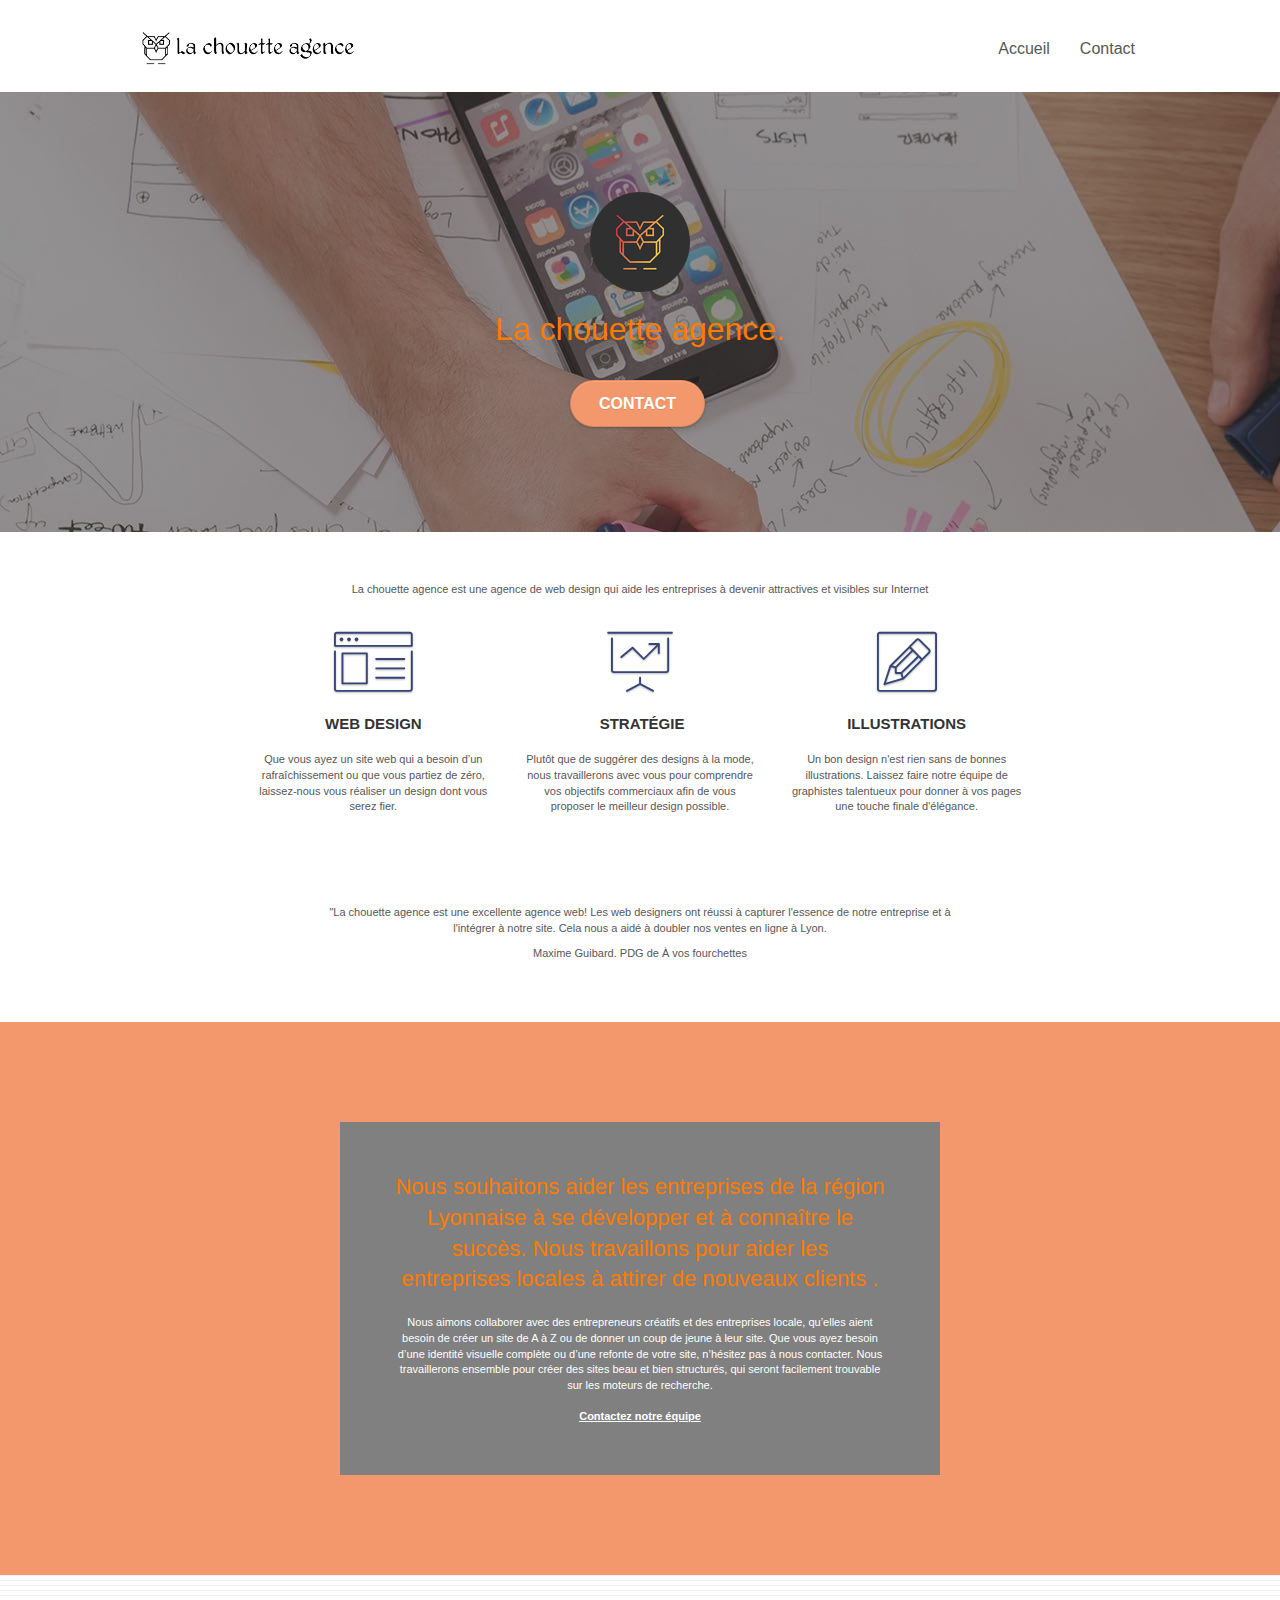
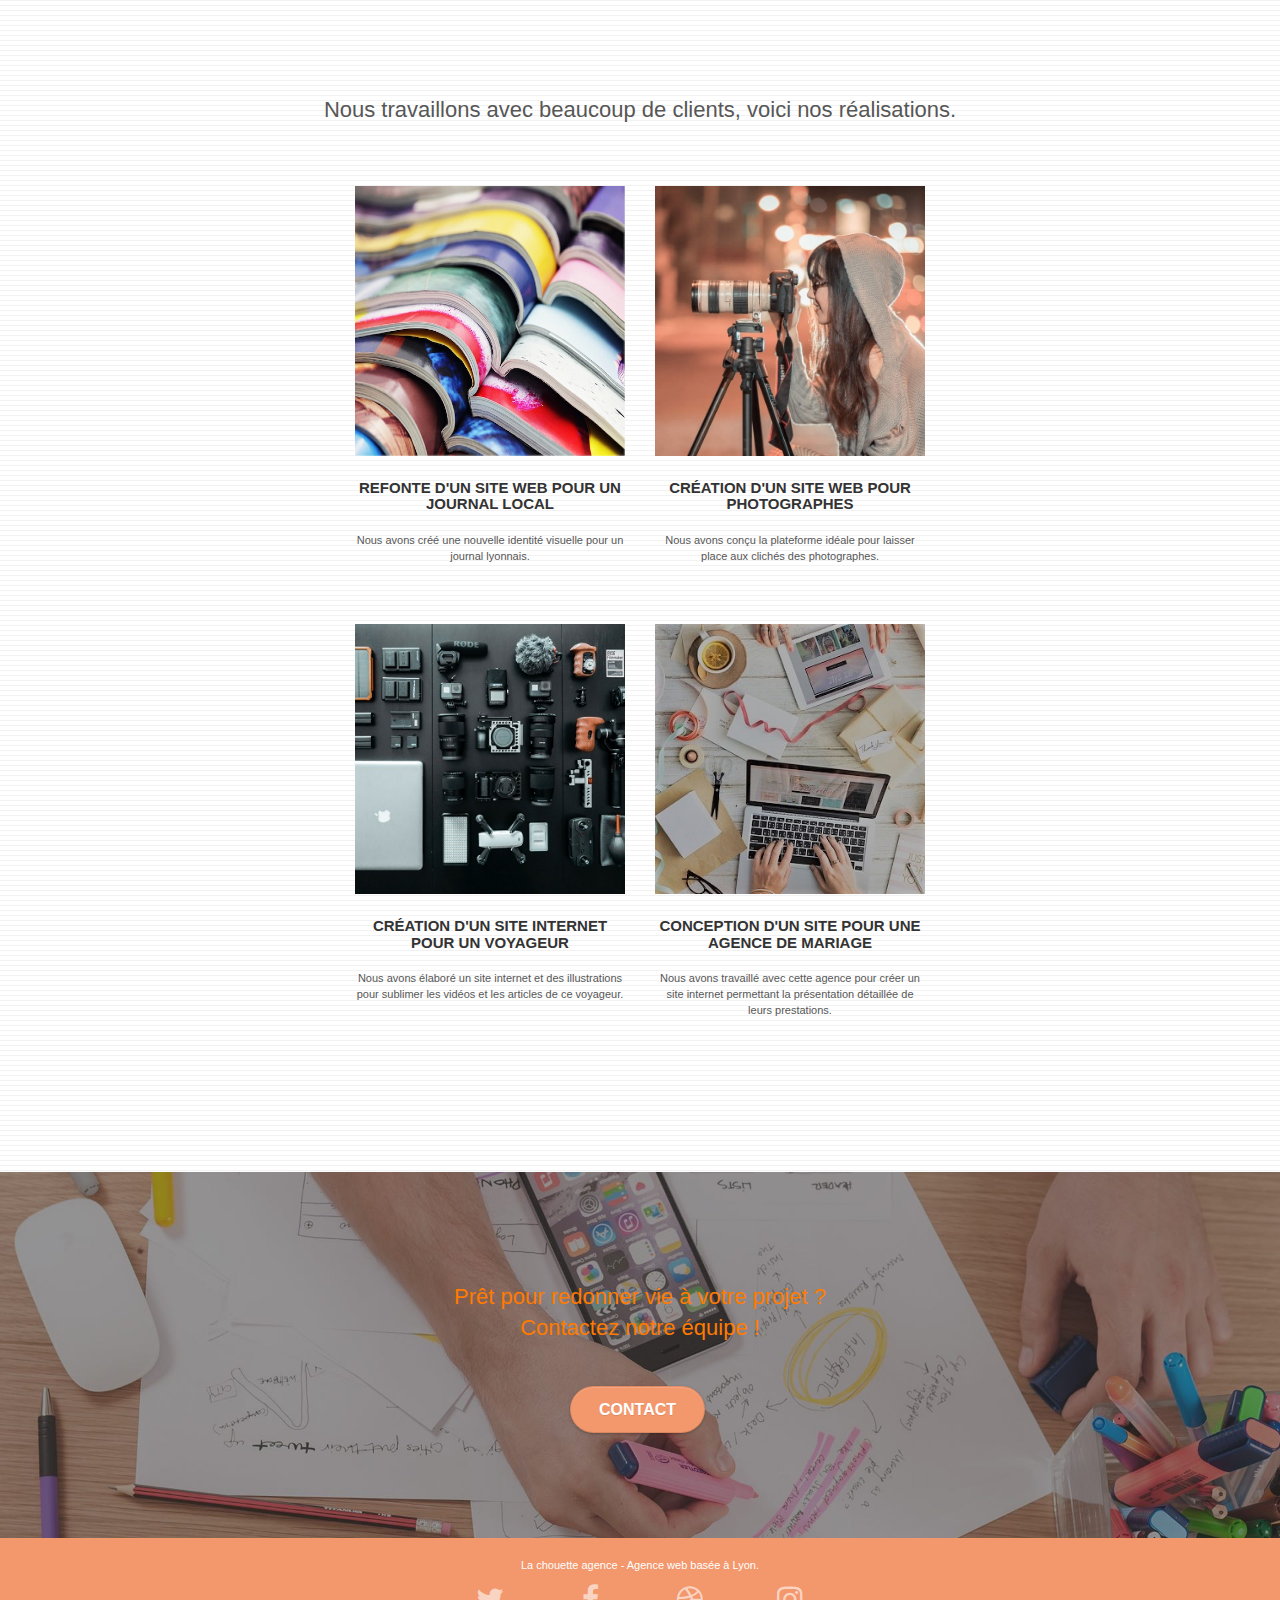
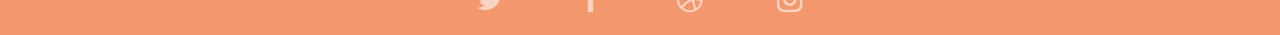
<file: index.html>
<!doctype html>
<html lang="fr">
<head>
    <meta charset="utf-8">
    <meta name="description" content="La chouette agence est une excellente agence web! Les web designers ont réussi à capturer l'essence de notre entreprise et à l'intégrer à notre site. Cela nous a aidé à doubler nos ventes en ligne à Lyon.">
    <meta name="viewport" content="width=device-width, initial-scale=1.0, viewport-fit=cover">
    <link rel="shortcut icon" type="image/png" href="favicon.jpg">
    
	<link rel="stylesheet" type="text/css" href="./css/bootstrap.css">
	<link rel="stylesheet" type="text/css" href="style.css">
	<link rel="stylesheet" type="text/css" href="./css/font-awesome.css">
	<link rel="stylesheet" type="text/css" href="./css/et-line.css">
	
    
	<script src="./js/jquery-2.1.0.js"></script>
	<script src="./js/bootstrap.js"></script>
	<script src="./js/blocs.js"></script>
	<script src="./js/jquery.touchSwipe.js" defer></script>
	<script src="./js/gmaps.js"></script>

    <title>La chouette agence</title>

    
<!-- Analytics -->
 
<!-- Analytics END -->
    
</head>
<body>
<!-- Principal conteneur -->
<div class="page-container">
    
<!-- bloc-0 -->
	<header>
		<div class="bloc bgc-white l-bloc " id="bloc-0">
			<div class="container bloc-sm">

				<nav class="navbar row">
					<div class="navbar-header">
						<a class="navbar-brand" href="index.html"><img src="img/la-chouette-agence.png" alt="La chouette agence" height="40" /></a>
						<button id="nav-toggle" type="button" class="ui-navbar-toggle navbar-toggle" data-toggle="collapse" data-target=".navbar-1">
							<span class="sr-only">Toggle navigation</span><span class="icon-bar"></span><span class="icon-bar"></span><span class="icon-bar"></span>
						</button>
					</div>
					<div class="collapse navbar-collapse navbar-1 special-dropdown-nav">
						<ul class="site-navigation nav navbar-nav">
							<li>
								<a href="index.html">Accueil</a>
							</li>
							<li>
								<a href="page2.html">Contact</a>
							</li>
						</ul>
					</div>
				</nav>
			</div>
		</div>
	</header>
<!-- bloc-0 END -->

<!-- bloc-1-presentation -->
	<section>
		<div class="bloc bgc-dark-slate-blue bg-banniere d-bloc bg-t-edge bloc-bg-texture texture-paper b-parallax" id="bloc-1-hero">
			<div class="container bloc-lg">
				<div class="row tight-width-whitespace">
					<div class="col-sm-12">
						<img src="img/logo.png" class="center-block image-resize-mode" width="100" alt="Logo La chouette agence" />
						<h1 class="text-center hero-bloc-text tc-white ">
							La chouette agence.
						</h1>
						<div class="text-center">
							<a href="page2.html" class="btn btn-lg btn-clean btn-rd cta-hero btn-atomic-tangerine" id="cta-hero">Contact</a>
						</div>
					</div>
				</div>
			</div>
		</div>
	</section>
<!-- bloc-1-presentation END -->

<!-- bloc-2-services -->
	<section>
		<div class="bloc bgc-white l-bloc" id="bloc-2-services">
			<div class="container bloc-md">
				<div class="row">
					<div class="col-sm-12 text-center">
						<p>La chouette agence est une agence de web design qui aide
							les entreprises à devenir attractives et visibles sur Internet</p>
					</div>
				</div>
				<div class="row voffset-lg med-width-whitespace">
					<div class="col-sm-4">
						<div class="text-center">
							<span class="et-icon-browser sm-shadow icon-dark-slate-blue icons icon-lg"></span>
						</div>
						<h3 class="mg-md text-center">
							Web design
						</h3>
						<p class="text-center ">
							Que vous ayez un site web qui a besoin d&rsquo;un rafraîchissement ou que vous partiez de zéro, laissez-nous vous réaliser un design dont vous serez fier.
						</p>
					</div>
					<div class="col-sm-4">
						<div class="text-center">
							<span class="et-icon-presentation sm-shadow icon-dark-slate-blue icons icon-lg"></span>
						</div>
						<h3 class="mg-md text-center">
							&nbsp;Stratégie
						</h3>
						<p class="text-center ">
							Plutôt que de suggérer des designs à la mode, nous travaillerons avec vous pour comprendre vos objectifs commerciaux afin de vous proposer le meilleur design possible.<br>
						</p>
					</div>
					<div class="col-sm-4">
						<div class="text-center">
							<span class="et-icon-edit sm-shadow icon-dark-slate-blue icons icon-lg"></span>
						</div>
						<h3 class="mg-md text-center">
							Illustrations
						</h3>
						<p class="text-center ">
							Un bon design n'est rien sans de bonnes illustrations. Laissez faire notre équipe de graphistes talentueux pour donner à vos pages une touche finale d'élégance.
						</p>
					</div>
				</div>
				<div class="row voffset-lg voffset">
					<div class="col-xs-12 col-md-8 col-md-offset-2 text-center">
						<p>"La chouette agence est une excellente agence web! Les web designers ont réussi à capturer l'essence de notre entreprise et à l'intégrer à notre site. Cela nous a aidé à doubler nos ventes en ligne à Lyon. </p>
							<p>Maxime Guibard. PDG de À vos fourchettes</p>
					</div>
				</div>
			</div>
		</div>
	</section>
<!-- bloc-2-services END -->

<!-- bloc-3-what-i-do -->
	<section>
		<div class="bloc tc-white bgc-atomic-tangerine bg-presentation d-bloc bloc-bg-texture texture-paper b-parallax" id="bloc-3-what-i-do">
			<div class="container bloc-lg">
				<div class="row tight-width-whitespace black-background">
					<div class="col-sm-12">
						<h2 class="mg-md text-center tc-white">
							Nous souhaitons aider les entreprises de la région Lyonnaise à se développer et à connaître le succès. Nous travaillons pour aider les entreprises locales à attirer de nouveaux clients .<br>
						</h2>
						<p class="text-center white">
							Nous aimons collaborer avec des entrepreneurs créatifs et des entreprises locale, qu’elles aient besoin de créer un site de A à Z ou de donner un coup de jeune à leur site. Que vous ayez besoin d’une identité visuelle complète ou d’une refonte de votre site, n’hésitez pas à nous contacter. Nous travaillerons ensemble pour créer des sites beau et bien structurés, qui seront facilement trouvable sur les moteurs de recherche. <br><br><a class="ltc-white bold-link" href="page2.html">Contactez notre équipe</a><br>
						</p>
					</div>
				</div>
			</div>
		</div>
	</section>
<!-- bloc-3-what-i-do END -->

<!-- bloc-4-portfolio -->
		<section>
			<div class="bloc bgc-white bg-lines-h2-bg bg-repeat l-bloc" id="bloc-4-portfolio">
				<div class="container bloc-lg">
					<div class="row">
						<div class="col-sm-12 text-center">
							<h2>Nous travaillons avec beaucoup de clients, voici nos réalisations.</h2>
						</div>
					</div>
					<div class="row tight-width-whitespace portfolio-row">
						<div class="col-sm-6">
							<a href="#" data-lightbox="img/1.jpg" data-gallery-id="gallery-1" data-caption="Refonte d'un site web pour un journal local" data-frame="snapshot-lb"><img src="img/1.jpg" alt="Livres empillé" class="img-responsive portfolio-thumb" /></a>
							<h3 class="mg-md text-center">
								Refonte d'un site web pour un journal local
							</h3>
							<p class="text-center">
								Nous avons créé une nouvelle identité visuelle pour un journal lyonnais.
							</p>
						</div>
						<div class="col-sm-6">
							<a href="#" data-lightbox="img/2.jpg" data-gallery-id="gallery-1" data-caption="Création d'un site web pour photographes" data-frame="snapshot-lb"><img src="img/2.jpg" class="img-responsive portfolio-thumb" alt="Photographe" /></a>
							<h3 class="mg-md text-center">
								Création d'un site web pour photographes
							</h3>
							<p class="text-center">
								Nous avons conçu la plateforme idéale pour laisser place aux clichés des photographes.
							</p>
						</div>
					</div>
					<div class="row tight-width-whitespace portfolio-row">
						<div class="col-sm-6">
							<a href="#" data-lightbox="img/3.bmp" data-gallery-id="gallery-1" data-caption="Création d'un site internet pour un voyageur" data-frame="snapshot-lb"><img src="img/3.bmp" class="img-responsive portfolio-thumb" alt="Matériels de photographie"/></a>
							<h3 class="mg-md text-center">
								Création d'un site internet pour un voyageur
							</h3>
							<p class="text-center">
								Nous avons élaboré un site internet et des illustrations pour sublimer les vidéos et les articles de ce voyageur.
							</p>
						</div>
						<div class="col-sm-6">
							<a href="#" data-lightbox="img/4.bmp" data-gallery-id="gallery-1" data-caption="Conception d'un site pour une agence de mariage" data-frame="snapshot-lb"><img src="img/4.bmp" class="img-responsive portfolio-thumb" alt="Personne utilisant un ordinateur" /></a>
							<h3 class="mg-md text-center">
								Conception d'un site pour une agence de mariage
							</h3>
							<p class="text-center">
								Nous avons travaillé avec cette agence pour créer un site internet permettant la présentation détaillée de leurs prestations.
							</p>
						</div>
					</div>
				</div>
			</div>
	</section>
<!-- bloc-4-portfolio END -->

<!-- bloc-5-cta -->
		<section>
			<div class="bloc bgc-dark-slate-blue bg-banniere d-bloc bloc-bg-texture texture-paper" id="bloc-5-cta">
				<div class="container bloc-lg">
					<div class="row">
						<h2 class="mg-md text-center tc-white">
							Prêt pour redonner vie à votre projet ?<br>Contactez notre équipe !
						</h2>
						<div class="col-sm-12 text-center">
							<a href="page2.html" class="btn btn-atomic-tangerine btn-clean btn-rd btn-lg cta-hero">Contact</a>
						</div>
					</div>
				</div>
			</div>
		</section>
<!-- bloc-5-cta END -->

<!-- Footer - bloc-8 -->
		<footer>
			<div class="bloc bgc-atomic-tangerine d-bloc" id="bloc-8">
				<div class="container bloc-sm">
					<div class="row">
						<div class="col-sm-12">
							<p class="text-center white">
								La chouette agence - Agence web basée à Lyon.<br>
							</p>
							<div class="row row-no-gutters social">
								<div class="col-sm-3">
									<div class="text-center">
										<a class="social" href="index.html"><span class="fa fa-twitter icon-md"></span></a>
									</div>
								</div>
								<div class="col-sm-3">
									<div class="text-center">
										<a class="social" href="index.html"><span class="fa fa-facebook icon-md"></span></a>
									</div>
								</div>
								<div class="col-sm-3">
									<div class="text-center">
										<a class="social" href="index.html"><span class="fa fa-dribbble icon-md"></span></a>
									</div>
								</div>
								<div class="col-sm-3">
									<div class="text-center">
										<a class="social" href="index.html"><span class="fa fa-instagram icon-md"></span></a>
									</div>
								</div>
							</div>
						</div>
					</div>
				</div>
			</div>
		</footer>
<!-- Footer - bloc-8 END -->

</div>
<!-- Principal conteneur END -->
    

</body>
</html>
</file>
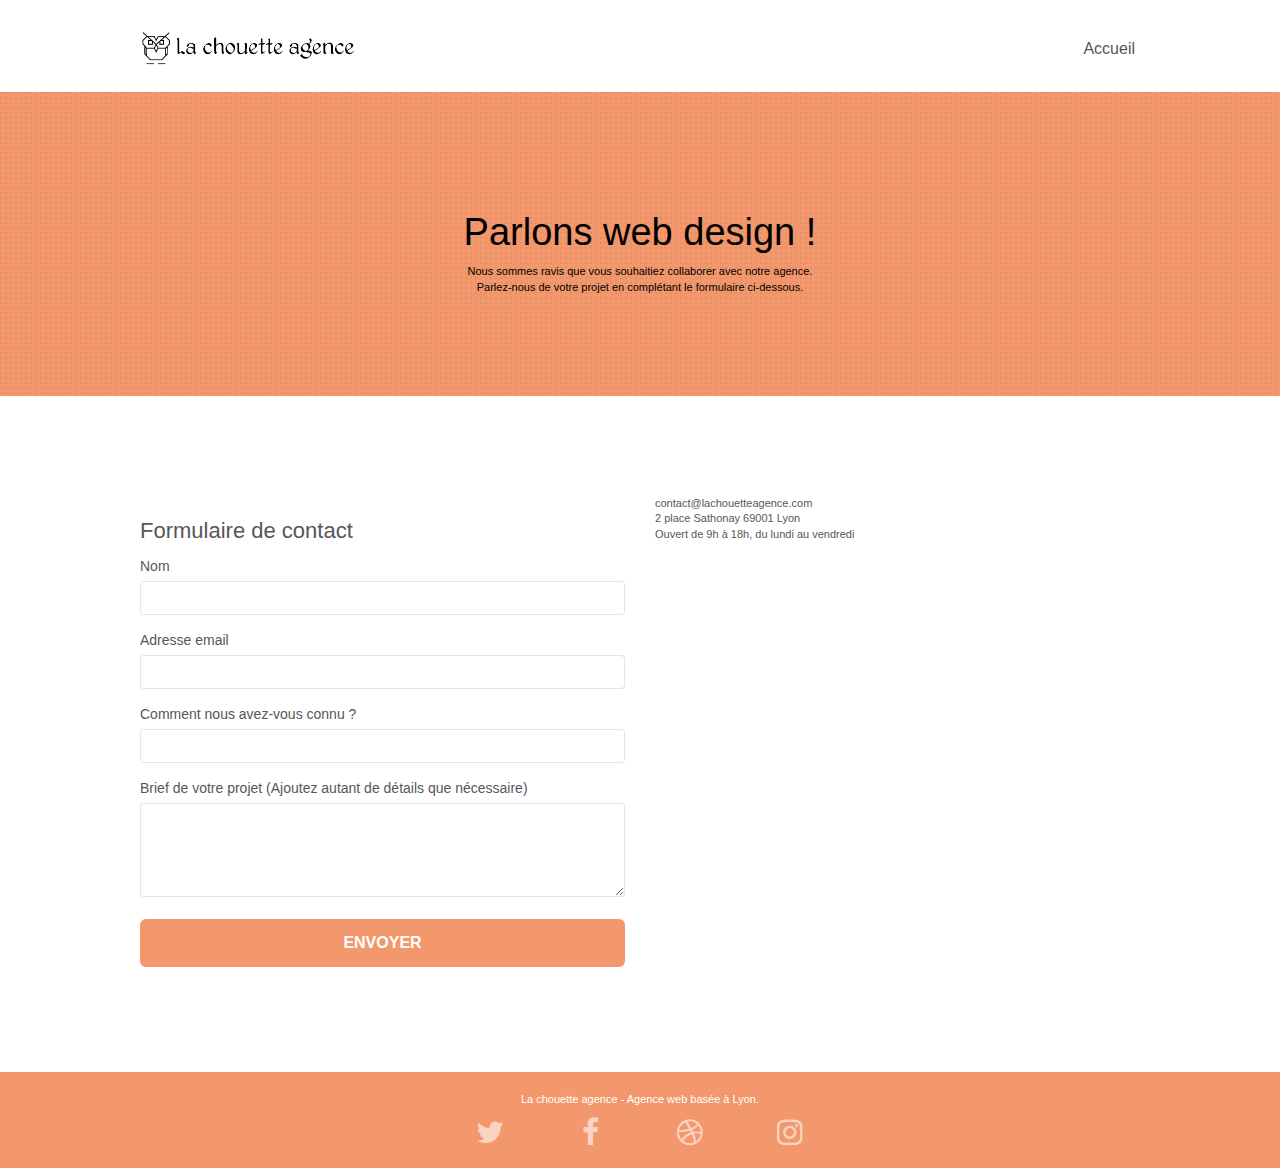
<file: page2.html>
<!doctype html>
<html lang="fr">
<head>
    <meta charset="utf-8">
    <meta name="description" content="La chouette agence est une excellente agence web! Les web designers ont réussi à capturer l'essence de notre entreprise et à l'intégrer à notre site. Cela nous a aidé à doubler nos ventes en ligne à Lyon.">
    <meta name="viewport" content="width=device-width, initial-scale=1.0, viewport-fit=cover">
    <link rel="shortcut icon" type="image/png" href="favicon.jpg">

	<link rel="stylesheet" type="text/css" href="./css/bootstrap.css">
	<link rel="stylesheet" type="text/css" href="style.css">
	<link rel="stylesheet" type="text/css" href="./css/font-awesome.css">
	<link rel="stylesheet" type="text/css" href="./css/et-line.css">


	<script src="./js/jquery-2.1.0.js"></script>
	<script src="./js/bootstrap.js"></script>
	<script src="./js/blocs.js"></script>
	<script src="./js/jquery.touchSwipe.js" defer></script>
	<script src="./js/gmaps.js"></script>


    <title>La chouette agence </title>

    
<!-- Analytics -->
 
<!-- Analytics END -->
    
</head>
<body>
<!-- Principal conteneur -->
<div class="page-container">

	<!-- bloc-0 -->
	<header>
		<div class="bloc bgc-white l-bloc " id="bloc-0">
			<div class="container bloc-sm">

				<nav class="navbar row">
					<div class="navbar-header">
						<a class="navbar-brand" href="index.html"><img src="img/la-chouette-agence.png" alt="La chouette agence" height="40" /></a>
						<button id="nav-toggle" type="button" class="ui-navbar-toggle navbar-toggle" data-toggle="collapse" data-target=".navbar-1">
							<span class="sr-only">Toggle navigation</span><span class="icon-bar"></span><span class="icon-bar"></span><span class="icon-bar"></span>
						</button>
					</div>
					<div class="collapse navbar-collapse navbar-1 special-dropdown-nav">
						<ul class="site-navigation nav navbar-nav">
							<li>
								<a href="index.html">Accueil</a>
							</li>
						</ul>
					</div>
				</nav>
			</div>
		</div>
	</header>
	<!-- bloc-0 END -->

<!-- bloc-6 -->
	<section>
		<div class="bloc bg-dots-bg bg-repeat bgc-atomic-tangerine d-bloc bloc-bg-texture texture-paper" id="bloc-6">
			<div class="container bloc-lg">
				<div class="row">
					<div class="col-sm-12">
						<h1 class="text-center hero-bloc-text tc-black">
							Parlons web design !
						</h1>
						<p class="text-center mg-lg tc-black tight-width-whitespace">
							Nous sommes ravis que vous souhaitiez collaborer avec notre agence.<br>
							Parlez-nous de votre projet en complétant le formulaire ci-dessous.
						</p>
					</div>
				</div>
			</div>
		</div>
	</section>
<!-- bloc-6 END -->

<!-- bloc-7 -->
	<section>
		<div class="bloc bgc-white l-bloc" id="bloc-7">
			<div class="container bloc-lg">
				<div class="row">
					<div class="col-sm-6">
						<h2>Formulaire de contact</h2>
						<form id="form_1" novalidate>
							<div class="form-group">
								<label>
									Nom
								</label>
								<input id="name" class="form-control" required />
							</div>
							<div class="form-group">
								<label>
									Adresse email
								</label>
								<input id="email" class="form-control" type="email" required />
							</div>
							<div class="form-group">
								<label>
									Comment nous avez-vous connu ?
								</label>
								<input class="form-control" type="email" required id="input_504" />
							</div>
							<div class="form-group">
								<label>
									Brief de votre projet (Ajoutez autant de détails que nécessaire)<br>
								</label><textarea id="message" class="form-control" rows="4" cols="50" required></textarea>
							</div>
							<button class="bloc-button btn btn-lg btn-block cta-hero btn-atomic-tangerine" type="submit">
								Envoyer
							</button>
						</form>
					</div>
					<div class="col-sm-6">
						<p>
							contact@lachouetteagence.com<br>2 place Sathonay 69001 Lyon<br>Ouvert de 9h à 18h, du lundi au vendredi<br>
						</p>
					</div>
				</div>
			</div>
		</div>
	</section>
<!-- bloc-7 END -->

<!-- ScrollToTop Button -->
<a class="bloc-button btn btn-d scrollToTop" onclick="scrollToTarget('1')"><span class="fa fa-chevron-up"></span></a>
<!-- ScrollToTop Button END-->


<!-- Footer - bloc-8 -->
	<footer>
		<div class="bloc bgc-atomic-tangerine d-bloc" id="bloc-8">
			<div class="container bloc-sm">
				<div class="row">
					<div class="col-sm-12">
						<p class="text-center white">
							La chouette agence - Agence web basée à Lyon.<br>
						</p>
						<div class="row row-no-gutters social">
							<div class="col-sm-3">
								<div class="text-center">
									<a class="social" href="index.html"><span class="fa fa-twitter icon-md"></span></a>
								</div>
							</div>
							<div class="col-sm-3">
								<div class="text-center">
									<a class="social" href="index.html"><span class="fa fa-facebook icon-md"></span></a>
								</div>
							</div>
							<div class="col-sm-3">
								<div class="text-center">
									<a class="social" href="index.html"><span class="fa fa-dribbble icon-md"></span></a>
								</div>
							</div>
							<div class="col-sm-3">
								<div class="text-center">
									<a class="social" href="index.html"><span class="fa fa-instagram icon-md"></span></a>
								</div>
							</div>
						</div>
					</div>
				</div>
			</div>
		</div>
	</footer>
<!-- Footer - bloc-8 END -->

</div>
<!-- Principal conteneur END -->
    

</body>
</html>
</file>
<file: style.css>
body {
    margin: 0;
    padding: 0;
    background: #FFF;
    overflow-x: hidden;
    -webkit-font-smoothing: antialiased;
    -moz-osx-font-smoothing: grayscale;
}

a,
button {
    transition: all .3s ease-in-out;
    outline: none!important;
}

a:hover {
    text-decoration: none;
    cursor: pointer;
}


#page-loading-blocs-notifaction {
    position: fixed;
    top: 0;
    bottom: 0;
    width: 100%;
    z-index: 100000;
    background: #FFFFFF url("img/pageload-spinner.gif") no-repeat center center;
}


.bloc {
    width: 100%;
    clear: both;
    background: 50% 50% no-repeat;
    padding: 0 50px;
    -webkit-background-size: cover;
    -moz-background-size: cover;
    -o-background-size: cover;
    background-size: cover;
    position: relative;
}

.bloc .container {
    padding-left: 0;
    padding-right: 0;
}

.bloc-lg {
    padding: 100px 50px;
}

.bloc-md {
    padding: 50px;
}

.bloc-sm {
    padding: 20px 50px;
}



.bg-center,
.bg-l-edge,
.bg-r-edge,
.bg-t-edge,
.bg-b-edge,
.bg-tl-edge,
.bg-bl-edge,
.bg-tr-edge,
.bg-br-edge,
.bg-repeat {
    -webkit-background-size: auto!important;
    -moz-background-size: auto!important;
    -o-background-size: auto!important;
    background-size: auto!important;
}

.bg-repeat {
    background: repeat;
}

.bg-t-edge {
    background: top no-repeat;
}

.bloc-bg-texture::before {
    content: "";
    background-size: 2px 2px;
    position: absolute;
    top: 0;
    bottom: 0;
    left: 0;
    right: 0;
}

.texture-paper::before {
    background-size: 280px 280px;
}

.b-parallax {
    background-attachment: fixed;
}

.d-bloc {
    color: rgba(255, 255, 255, .7);
}

.d-bloc button:hover {
    color: rgba(255, 255, 255, .9);
}

.d-bloc .icon-round,
.d-bloc .icon-square,
.d-bloc .icon-rounded,
.d-bloc .icon-semi-rounded-a,
.d-bloc .icon-semi-rounded-b {
    border-color: rgba(255, 255, 255, .9);
}

.d-bloc .divider-h span {
    border-color: rgba(255, 255, 255, .2);
}

.d-bloc .a-btn,
.d-bloc .navbar a,
.d-bloc .navbar-brand,
.d-bloc a .icon-sm,
.d-bloc a .icon-md,
.d-bloc a .icon-lg,
.d-bloc a .icon-xl,
.d-bloc h1 a,
.d-bloc h2 a,
.d-bloc h3 a,
.d-bloc h4 a,
.d-bloc h5 a,
.d-bloc h6 a,
.d-bloc p a {
    color: rgba(255, 255, 255, .6);
}

.d-bloc .a-btn:hover,
.d-bloc .navbar a:hover,
.d-bloc .navbar-brand:hover,
.d-bloc a:hover .icon-sm,
.d-bloc a:hover .icon-md,
.d-bloc a:hover .icon-lg,
.d-bloc a:hover .icon-xl,
.d-bloc h1 a:hover,
.d-bloc h2 a:hover,
.d-bloc h3 a:hover,
.d-bloc h4 a:hover,
.d-bloc h5 a:hover,
.d-bloc h6 a:hover,
.d-bloc p a:hover {
    color: rgba(255, 255, 255, 1);
}

.d-bloc .navbar-toggle .icon-bar {
    background: rgba(255, 255, 255, 1);
}

.d-bloc .btn-wire,
.d-bloc .btn-wire:hover {
    color: rgba(255, 255, 255, 1);
    border-color: rgba(255, 255, 255, 1);
}

.d-bloc .panel {
    color: rgba(0, 0, 0, .5);
}

.d-bloc .panel button:hover {
    color: rgba(0, 0, 0, .7);
}

.d-bloc .panel icon {
    border-color: rgba(0, 0, 0, .7);
}

.d-bloc .panel .divider-h span {
    border-color: rgba(0, 0, 0, .1);
}

.d-bloc .panel .a-btn {
    color: rgba(0, 0, 0, .6);
}

.d-bloc .panel .a-btn:hover {
    color: rgba(0, 0, 0, 1);
}

.d-bloc .panel .btn-wire,
.d-bloc .panel .btn-wire:hover {
    color: rgba(0, 0, 0, .7);
    border-color: rgba(0, 0, 0, .3);
}

.d-bloc .panel,
.l-bloc {
    color: rgba(0, 0, 0, .5);
}

.d-bloc .panel button:hover,
.l-bloc button:hover {
    color: rgba(0, 0, 0, .7);
}

.l-bloc .icon-round,
.l-bloc .icon-square,
.l-bloc .icon-rounded,
.l-bloc .icon-semi-rounded-a,
.l-bloc .icon-semi-rounded-b {
    border-color: rgba(0, 0, 0, .7);
}

.d-bloc .panel .divider-h span,
.l-bloc .divider-h span {
    border-color: rgba(0, 0, 0, .1);
}

.d-bloc .panel .a-btn,
.l-bloc .a-btn,
.l-bloc .navbar a,
.l-bloc .navbar-brand,
.l-bloc a .icon-sm,
.l-bloc a .icon-md,
.l-bloc a .icon-lg,
.l-bloc a .icon-xl,
.l-bloc h1 a,
.l-bloc h2 a,
.l-bloc h3 a,
.l-bloc h4 a,
.l-bloc h5 a,
.l-bloc h6 a,
.l-bloc p a {
    color: rgba(0, 0, 0, .6);
}

.d-bloc .panel .a-btn:hover,
.l-bloc .a-btn:hover,
.l-bloc .navbar a:hover,
.l-bloc .navbar-brand:hover,
.l-bloc a:hover .icon-sm,
.l-bloc a:hover .icon-md,
.l-bloc a:hover .icon-lg,
.l-bloc a:hover .icon-xl,
.l-bloc h1 a:hover,
.l-bloc h2 a:hover,
.l-bloc h3 a:hover,
.l-bloc h4 a:hover,
.l-bloc h5 a:hover,
.l-bloc h6 a:hover,
.l-bloc p a:hover {
    color: rgba(0, 0, 0, 1);
}

.l-bloc .navbar-toggle .icon-bar {
    color: rgba(0, 0, 0, .6);
}

.d-bloc .panel .btn-wire,
.d-bloc .panel .btn-wire:hover,
.l-bloc .btn-wire,
.l-bloc .btn-wire:hover {
    color: rgba(0, 0, 0, .7);
    border-color: rgba(0, 0, 0, .3);
}

.voffset {
    margin-top: 30px;
}

.voffset-lg {
    margin-top: 80px;
}

.row-no-gutters {
    margin-right: 0;
    margin-left: 0;
}

.row.row-no-gutters > [class^="col-"],
.row.row-no-gutters > [class*=" col-"] {
    padding-right: 0;
    padding-left: 0;
}

#bloc-1-hero h1 {
    font-size: 32px;
}

.navbar {
    margin-bottom: 0;
    z-index: 1;
}

.navbar-brand {
    height: auto;
    padding: 3px 15px;
    font-size: 25px;
    font-weight: normal;
    font-weight: 600;
    line-height: 44px;
}

.navbar-brand img {
    max-height: 200px;
    margin: 0 5px 0 0;
    display: inline;
}

.navbar-brand img[src$=svg] {
    min-width: 100px;
}

.nav-center .navbar-brand img {
    margin: 0;
}

.navbar .nav {
    padding-top: 2px;
    margin-right: -16px;
    float: right;
    z-index: 1;
}

.nav > li {
    float: left;
    margin-top: 4px;
    font-size: 16px;
}

.navbar-nav .open .dropdown-menu > li > a {
    text-align: inherit;
}

.nav > li a:hover,
.nav > li a:focus {
    background: transparent;
}

.navbar-toggle {
    margin: 10px 10px 0 0;
    border: 0px;
}

.navbar-toggle:hover {
    background: transparent!important;
}

.navbar-toggle .icon-bar {
    background-color: rgba(0, 0, 0, .5);
    width: 26px;
}

.nav-invert .navbar .nav {
    float: left;
}

.nav-invert .navbar-header,
.nav-invert .navbar-brand {
    float: right;
    position: relative;
    z-index: 2;
}

@media (min-width: 768px) {
    .site-navigation {
        position: absolute;
        top: 50%;
        right: 20px;
        transform: translate(0, -50%);
        -webkit-transform: translateY(-50%);
    }
    .nav > li .dropdown-menu a,
    .nav > li .dropdown-menu a:hover {
        color: #484848;
    }
    .nav-invert .site-navigation {
        left: 0;
        right: 0;
    }
    .nav-center {
        text-align: center;
    }
    .nav-center .navbar-header {
        width: 100%;
    }
    .nav-center .navbar-header,
    .nav-center .navbar-brand,
    .nav-center .nav > li {
        float: none;
        display: inline-block;
    }
    .nav-center .site-navigation {
        position: relative;
        width: 100%;
        right: 0;
        margin-right: 0px;
        margin-top: 20px;
    }
    .nav-center.mini-nav .navbar-toggle {
        float: none;
        margin: 10px auto 0;
    }
}

.nav > li > .dropdown a {
    background: none!important;
    display: block;
    padding: 14px 15px;
}

nav .caret {
    margin: 0 5px;
}

.dropdown-menu .dropdown-menu {
    top: -8px;
    left: 100%;
}

.dropdown-menu .dropmenu-flow-right {
    top: 100%;
    left: 0;
    margin-left: -1px;
    border-top-left-radius: 0;
    border-top-right-radius: 0;
}

.dropdown-menu .dropdown span {
    border: 4px solid black;
    border-top-color: transparent;
    border-right-color: transparent;
    border-bottom-color: transparent;
    margin: 6px -5px 0 0!important;
    float: right;
}

.mg-md {
    margin-top: 10px;
    margin-bottom: 20px;
}

.mg-lg {
    margin-top: 10px;
    margin-bottom: 40px;
}

.btn {
    margin: 0 5px 5px 0;
}

.btn.pull-right {
    margin: 0 0 5px 5px;
}

.btn-d,
.btn-d:hover,
.btn-d:focus {
    color: #FFF;
    background: rgba(0, 0, 0, .3);
}

button {
    outline: none!important;
}

.btn-rd {
    border-radius: 40px;
}

.btn-clean {
    border: 1px solid rgba(0, 0, 0, .08);
    border-bottom-color: rgba(0, 0, 0, .1);
    text-shadow: 0 1px 0 rgba(0, 0, 1, .1);
    box-shadow: 0 1px 3px rgba(0, 0, 1, .25), inset 0 1px 0 0 rgba(255, 255, 255, .15);
}

.icon-md {
    font-size: 30px!important;
}

.icon-lg {
    font-size: 60px!important;
}

.sm-shadow {
    text-shadow: 0 1px 2px rgba(0, 0, 0, .3);
}

.panel-sq,
.panel-sq .panel-heading,
.panel-sq .panel-footer {
    border-radius: 0;
}

.panel-rd {
    border-radius: 30px;
}

.panel-rd .panel-heading {
    border-radius: 29px 29px 0 0;
}

.panel-rd .panel-footer {
    border-radius: 0 0 29px 29px;
}

.form-control {
    border-color: rgba(0, 0, 0, .1);
    box-shadow: none;
}

.scrollToTop {
    width: 40px;
    height: 40px;
    position: fixed;
    bottom: 20px;
    right: 20px;
    opacity: 0;
    z-index: 500;
    transition: all .3s ease-in-out;
}

.scrollToTop span {
    margin-top: 6px;
}

.showScrollTop {
    font-size: 14px;
    opacity: 1;
}

a[data-lightbox] {
    position: relative;
    display: block;
    text-align: center;
}

a[data-lightbox]:hover::before {
    content: "+";
    font-family: "HelveticaNeue-Light", "Helvetica Neue Light", "Helvetica Neue", Helvetica, Arial;
    font-size: 32px;
    width: 50px;
    height: 50px;
    margin-left: -25px;
    border-radius: 50%;
    background: rgba(0, 0, 0, .6);
    color: #FFF;
    font-weight: 100;
    z-index: 1;
    position: absolute;
    top: 50%;
    transform: translateY(-50%);
    -webkit-transform: translateY(-50%);
}

a[data-lightbox]:hover img {
    opacity: 0.6;
    -webkit-animation-fill-mode: none;
    animation-fill-mode: none;
}

#lightbox-modal {
    display: flex;
    align-items: center;
}

#lightbox-modal .modal-dialog {
    width: 90%;
    max-width: 900px;
    margin: 0 auto 0;
}

#lightbox-modal .modal-dialog img {
    max-height: 90vh;
    margin: 0 auto;
}

.lightbox-caption {
    padding: 20px;
    color: #FFF;
    background: rgba(0, 0, 0, .5);
    position: absolute;
    left: 15px;
    right: 15px;
    bottom: 5px;
}

.close-lightbox {
    color: #FFF;
    font-size: 30px;
    position: absolute;
    top: 20px;
    right: 20px;
    z-index: 20;
    background: rgba(0, 0, 0, .5);
    border: none;
    line-height: 30px;
    padding: 0 9px 5px;
    opacity: 0.3;
}

.close-lightbox:hover,
.next-lightbox:hover,
.prev-lightbox:hover {
    opacity: 1.0;
    color: #FFF;
}

.next-lightbox,
.prev-lightbox {
    font-size: 20px;
    color: rgba(255, 255, 255, .9);
    background: rgba(0, 0, 0, .5);
    transition: all .2s ease-in-out;
    position: absolute;
    top: 45%;
    z-index: 1;
    opacity: 0.4;
}

.next-lightbox {
    padding: 6px 8px 1px 13px;
    right: 25px;
}

.prev-lightbox {
    padding: 6px 13px 1px 10px;
    left: 25px;
}

.snapshot-lb .modal-body {
    padding-bottom: 45px;
}

.snapshot-lb .lightbox-caption {
    padding: 0;
    color: rgba(0, 0, 0, .5);
    background: none;
}

h1,
h2,
h3,
h4,
h5,
h6,
p,
label,
.btn,
a {
    font-family: "helvetica";
    font-weight: 400;
    color: #575757!important;
}

.container {
    max-width: 1000px;
}

.hero-bloc-text {
    font-size: 38px;
}

.hero-bloc-text-sub {
    font-size: 36px;
}

.statement-bloc-text {
    line-height: 26px;
    font-style: italic;
    font-size: 20px;
    text-align: center;
    font-weight: lighter;
    max-width: 520px;
    margin: auto auto auto auto;
}

p {
    font-size: 11px;
}

.tight-width-whitespace {
    max-width: 600px;
    margin: auto auto auto auto;
}

.h1 {
    font-size: 20px;
    font-family: "Open Sans";
}

.cta-hero {
    margin-top: 22px;
    color: #FFFFFF!important;
    text-transform: uppercase;
    padding: 12px 28px 12px 28px;
    font-size: 16px;
    font-weight: 700;
}

.social {
    max-width: 400px;
    margin: auto auto auto auto;
}

h2 {
    font-size: 22px;
    line-height: 1.4em;
}

h3 {
    font-size: 15px;
    text-transform: uppercase;
    font-weight: 700;
    color: #333333!important;
}

.med-width-whitespace {
    max-width: 800px;
    margin: auto auto auto auto;
    box-shadow: 0px 0px 0px #000000;
}

h1 {
    color: #333333!important;
}

h4 {
    color: #333333!important;
}

.icons {
    margin-bottom: 14px;
    margin-top: 24px;
}

.white {
    color: #FFFFFF!important;
}

.portfolio-thumb {
    margin-bottom: 24px;
}

.portfolio-row {
    margin-bottom: 44px;
    margin-top: 50px;
}

.avatar {
    box-shadow: 0px 4px 9px rgba(0, 0, 0, 0.3);
}

.black-background {
    background-color: grey;
    padding: 40px 40px 40px 40px;
}

.bold-link {
    font-weight: 900;
    text-decoration: underline!important;
}

.bgc-white {
    background-color: #FFFFFF;
}

.bgc-dark-slate-blue {
    background-color: #364577;
}

.bgc-atomic-tangerine {
    background-color: #F3976C;
}

.tc-white {
    color: #ff7b00!important;
}

.tc-black {
    color: black!important;
}

.btn-atomic-tangerine {
    background: #F3976C;
    color: #FFFFFF!important;
}

.btn-atomic-tangerine:hover {
    background: #c27956!important;
    color: #FFFFFF!important;
}

.ltc-white {
    color: #FFFFFF!important;
}

.ltc-white:hover {
    color: #cccccc!important;
}

.ltc-atomic-tangerine {
    color: #F3976C!important;
}

.ltc-atomic-tangerine:hover {
    color: #c27956!important;
}

.icon-dark-slate-blue {
    color: #364577!important;
    border-color: #364577!important;
}

.bg-dots-bg {
    background-image: url("img/dots-bg.png");
}

.bg-lines-h2-bg {
    background-image: url("img/lines-h2-bg.png");
}

.bg-banniere {
    background-image: url("img/la-chouette-agence-banniere.jpg");
}

.bg-presentation {
    background-image: url("img/image-de-presentation.jpg");
}

@media (max-width: 1024px) {
    .bloc {
        padding-left: 20px;
        padding-right: 20px;
    }
    .bloc.full-width-bloc,
    .bloc-tile-2.full-width-bloc .container,
    .bloc-tile-3.full-width-bloc .container,
    .bloc-tile-4.full-width-bloc .container {
        padding-left: 0;
        padding-right: 0;
    }
}

@media (max-width: 992px) and (min-width: 768px) {
    .navbar .nav {
        max-width: 80%
    }
    .nav-center.navbar .nav {
        max-width: 100%
    }
}

@media only screen and (min-width: 768px) and (max-width: 1024px) and (orientation: landscape) {
    .b-parallax {
        background-attachment: scroll;
    }
}

@media only screen and (min-width: 1024px) and (max-width: 1366px) and (-webkit-min-device-pixel-ratio: 1.5) {
    .b-parallax {
        background-attachment: scroll;
    }
}

@media (max-width: 991px) {
    .container {
        width: 100%;
    }
    .b-parallax {
        background-attachment: scroll;
    }
    .page-container,
    #hero-bloc {
        overflow-x: hidden;
        position: relative;
    }
    .bloc-group,
    .bloc-group .bloc {
        display: block;
        width: 100%;
    }
    .bloc-fill-screen .fill-bloc-top-edge,
    .bloc-fill-screen .fill-bloc-bottom-edge {
        padding: 0 20px;
    }
}

@media (max-width: 767px) {
    .page-container {
        overflow-x: hidden;
        position: relative;
    }
    h1,
    h2,
    h3,
    h4,
    h5,
    h6,
    p,
    #disqus_thread {
        padding-left: 10px!important;
        padding-right: 10px!important;
    }
    .b-parallax {
        background-attachment: scroll;
    }
    .navbar .nav {
        padding-top: 0;
        border-top: 1px solid rgba(0, 0, 0, .2);
        float: none!important;
    }
    .navbar.row {
        margin-left: 0;
        margin-right: 0;
    }
    .site-navigation {
        position: inherit;
        transform: none;
        -webkit-transform: none;
        -ms-transform: none;
    }
    .nav > li {
        margin-top: 0;
        border-bottom: 1px solid rgba(0, 0, 0, .1);
        background: rgba(0, 0, 0, .05);
        text-align: left;
        padding-left: 15px;
        width: 100%;
    }
    .nav > li:hover {
        background: rgba(0, 0, 0, .08);
    }
    .dropdown .dropdown a .caret {
        float: none;
        margin: 5px 0 0 10px!important;
        border: 4px solid black;
        border-bottom-color: transparent;
        border-right-color: transparent;
        border-left-color: transparent;
    }
    #hero-bloc .navbar .nav {
        background: rgba(0, 0, 0, .8);
    }
    #hero-bloc .navbar .nav a {
        color: rgba(255, 255, 255, .6);
    }
    .hero {
        padding: 50px 0;
    }
    .hero-nav {
        left: -1px;
        right: -1px;
    }
    .navbar-collapse {
        padding: 0;
        overflow-x: hidden;
        -webkit-box-shadow: none;
        box-shadow: none;
    }
    .navbar-brand img {
        max-height: 40px;
        width: auto;
    }
    .nav-invert .navbar-header {
        float: none;
        width: 100%;
    }
    .nav-invert .navbar-toggle {
        float: left;
        margin-left: 10px;
    }
    .bloc {
        padding-left: 0;
        padding-right: 0;
    }
    .bloc-xxl,
    .bloc-xl,
    .bloc-lg {
        padding: 40px 0;
    }
    .bloc-sm,
    .bloc-md {
        padding-left: 0;
        padding-right: 0;
    }
    .bloc-tile-2 .container,
    .bloc-tile-3 .container,
    .bloc-tile-4 .container,
    .bloc-fill-screen .fill-bloc-top-edge,
    .bloc-fill-screen .fill-bloc-bottom-edge {
        padding-left: 0;
        padding-right: 0;
    }
    .a-block {
        padding: 0 10px;
    }
    .btn-dwn {
        display: none;
    }
    .voffset {
        margin-top: 5px;
    }
    .voffset-md {
        margin-top: 20px;
    }
    .voffset-lg {
        margin-top: 30px;
    }
    form {
        padding: 5px;
    }
    .close-lightbox {
        display: inline-block;
    }
    .blocsapp-device-iphone5 {
        background-size: 216px 425px;
        padding-top: 60px;
        width: 216px;
        height: 425px;
    }
    .blocsapp-device-iphone5 img {
        width: 180px;
        height: 320px;
    }
}

@media (max-width: 400px) {
    .bloc {
        padding-left: 0;
        padding-right: 0;
    }
}

@media (max-width: 767px) {
    .bloc-mob-center-text {
        text-align: center;
    }
}
</file>
<file: css/et-line.css>
@font-face {
    font-family: et-line;
    src: url(../fonts/et-line.eot);
    src: url(../fonts/et-line.eot?#iefix) format('embedded-opentype'), url(../fonts/et-line.woff) format('woff'), url(../fonts/et-line.ttf) format('truetype'), url(../fonts/et-line.svg#et-line) format('svg');
    font-weight: 400;
    font-style: normal
}

.et-icon-adjustments,
.et-icon-alarmclock,
.et-icon-anchor,
.et-icon-aperture,
.et-icon-attachment,
.et-icon-bargraph,
.et-icon-basket,
.et-icon-beaker,
.et-icon-bike,
.et-icon-book-open,
.et-icon-briefcase,
.et-icon-browser,
.et-icon-calendar,
.et-icon-camera,
.et-icon-caution,
.et-icon-chat,
.et-icon-circle-compass,
.et-icon-clipboard,
.et-icon-clock,
.et-icon-cloud,
.et-icon-compass,
.et-icon-desktop,
.et-icon-dial,
.et-icon-document,
.et-icon-documents,
.et-icon-download,
.et-icon-dribbble,
.et-icon-edit,
.et-icon-envelope,
.et-icon-expand,
.et-icon-facebook,
.et-icon-flag,
.et-icon-focus,
.et-icon-gears,
.et-icon-genius,
.et-icon-gift,
.et-icon-global,
.et-icon-globe,
.et-icon-googleplus,
.et-icon-grid,
.et-icon-happy,
.et-icon-hazardous,
.et-icon-heart,
.et-icon-hotairballoon,
.et-icon-hourglass,
.et-icon-key,
.et-icon-laptop,
.et-icon-layers,
.et-icon-lifesaver,
.et-icon-lightbulb,
.et-icon-linegraph,
.et-icon-linkedin,
.et-icon-lock,
.et-icon-magnifying-glass,
.et-icon-map,
.et-icon-map-pin,
.et-icon-megaphone,
.et-icon-mic,
.et-icon-mobile,
.et-icon-newspaper,
.et-icon-notebook,
.et-icon-paintbrush,
.et-icon-paperclip,
.et-icon-pencil,
.et-icon-phone,
.et-icon-picture,
.et-icon-pictures,
.et-icon-piechart,
.et-icon-presentation,
.et-icon-pricetags,
.et-icon-printer,
.et-icon-profile-female,
.et-icon-profile-male,
.et-icon-puzzle,
.et-icon-quote,
.et-icon-recycle,
.et-icon-refresh,
.et-icon-ribbon,
.et-icon-rss,
.et-icon-sad,
.et-icon-scissors,
.et-icon-scope,
.et-icon-search,
.et-icon-shield,
.et-icon-speedometer,
.et-icon-strategy,
.et-icon-streetsign,
.et-icon-tablet,
.et-icon-target,
.et-icon-telescope,
.et-icon-toolbox,
.et-icon-tools,
.et-icon-tools-2,
.et-icon-trophy,
.et-icon-tumblr,
.et-icon-twitter,
.et-icon-upload,
.et-icon-video,
.et-icon-wallet,
.et-icon-wine {
    font-family: et-line;
    speak: none;
    font-style: normal;
    font-weight: 400;
    font-variant: normal;
    text-transform: none;
    line-height: 1;
    -webkit-font-smoothing: antialiased;
    -moz-osx-font-smoothing: grayscale;
    display: inline-block
}

.et-icon-mobile:before {
    content: "\e000"
}

.et-icon-laptop:before {
    content: "\e001"
}

.et-icon-desktop:before {
    content: "\e002"
}

.et-icon-tablet:before {
    content: "\e003"
}

.et-icon-phone:before {
    content: "\e004"
}

.et-icon-document:before {
    content: "\e005"
}

.et-icon-documents:before {
    content: "\e006"
}

.et-icon-search:before {
    content: "\e007"
}

.et-icon-clipboard:before {
    content: "\e008"
}

.et-icon-newspaper:before {
    content: "\e009"
}

.et-icon-notebook:before {
    content: "\e00a"
}

.et-icon-book-open:before {
    content: "\e00b"
}

.et-icon-browser:before {
    content: "\e00c"
}

.et-icon-calendar:before {
    content: "\e00d"
}

.et-icon-presentation:before {
    content: "\e00e"
}

.et-icon-picture:before {
    content: "\e00f"
}

.et-icon-pictures:before {
    content: "\e010"
}

.et-icon-video:before {
    content: "\e011"
}

.et-icon-camera:before {
    content: "\e012"
}

.et-icon-printer:before {
    content: "\e013"
}

.et-icon-toolbox:before {
    content: "\e014"
}

.et-icon-briefcase:before {
    content: "\e015"
}

.et-icon-wallet:before {
    content: "\e016"
}

.et-icon-gift:before {
    content: "\e017"
}

.et-icon-bargraph:before {
    content: "\e018"
}

.et-icon-grid:before {
    content: "\e019"
}

.et-icon-expand:before {
    content: "\e01a"
}

.et-icon-focus:before {
    content: "\e01b"
}

.et-icon-edit:before {
    content: "\e01c"
}

.et-icon-adjustments:before {
    content: "\e01d"
}

.et-icon-ribbon:before {
    content: "\e01e"
}

.et-icon-hourglass:before {
    content: "\e01f"
}

.et-icon-lock:before {
    content: "\e020"
}

.et-icon-megaphone:before {
    content: "\e021"
}

.et-icon-shield:before {
    content: "\e022"
}

.et-icon-trophy:before {
    content: "\e023"
}

.et-icon-flag:before {
    content: "\e024"
}

.et-icon-map:before {
    content: "\e025"
}

.et-icon-puzzle:before {
    content: "\e026"
}

.et-icon-basket:before {
    content: "\e027"
}

.et-icon-envelope:before {
    content: "\e028"
}

.et-icon-streetsign:before {
    content: "\e029"
}

.et-icon-telescope:before {
    content: "\e02a"
}

.et-icon-gears:before {
    content: "\e02b"
}

.et-icon-key:before {
    content: "\e02c"
}

.et-icon-paperclip:before {
    content: "\e02d"
}

.et-icon-attachment:before {
    content: "\e02e"
}

.et-icon-pricetags:before {
    content: "\e02f"
}

.et-icon-lightbulb:before {
    content: "\e030"
}

.et-icon-layers:before {
    content: "\e031"
}

.et-icon-pencil:before {
    content: "\e032"
}

.et-icon-tools:before {
    content: "\e033"
}

.et-icon-tools-2:before {
    content: "\e034"
}

.et-icon-scissors:before {
    content: "\e035"
}

.et-icon-paintbrush:before {
    content: "\e036"
}

.et-icon-magnifying-glass:before {
    content: "\e037"
}

.et-icon-circle-compass:before {
    content: "\e038"
}

.et-icon-linegraph:before {
    content: "\e039"
}

.et-icon-mic:before {
    content: "\e03a"
}

.et-icon-strategy:before {
    content: "\e03b"
}

.et-icon-beaker:before {
    content: "\e03c"
}

.et-icon-caution:before {
    content: "\e03d"
}

.et-icon-recycle:before {
    content: "\e03e"
}

.et-icon-anchor:before {
    content: "\e03f"
}

.et-icon-profile-male:before {
    content: "\e040"
}

.et-icon-profile-female:before {
    content: "\e041"
}

.et-icon-bike:before {
    content: "\e042"
}

.et-icon-wine:before {
    content: "\e043"
}

.et-icon-hotairballoon:before {
    content: "\e044"
}

.et-icon-globe:before {
    content: "\e045"
}

.et-icon-genius:before {
    content: "\e046"
}

.et-icon-map-pin:before {
    content: "\e047"
}

.et-icon-dial:before {
    content: "\e048"
}

.et-icon-chat:before {
    content: "\e049"
}

.et-icon-heart:before {
    content: "\e04a"
}

.et-icon-cloud:before {
    content: "\e04b"
}

.et-icon-upload:before {
    content: "\e04c"
}

.et-icon-download:before {
    content: "\e04d"
}

.et-icon-target:before {
    content: "\e04e"
}

.et-icon-hazardous:before {
    content: "\e04f"
}

.et-icon-piechart:before {
    content: "\e050"
}

.et-icon-speedometer:before {
    content: "\e051"
}

.et-icon-global:before {
    content: "\e052"
}

.et-icon-compass:before {
    content: "\e053"
}

.et-icon-lifesaver:before {
    content: "\e054"
}

.et-icon-clock:before {
    content: "\e055"
}

.et-icon-aperture:before {
    content: "\e056"
}

.et-icon-quote:before {
    content: "\e057"
}

.et-icon-scope:before {
    content: "\e058"
}

.et-icon-alarmclock:before {
    content: "\e059"
}

.et-icon-refresh:before {
    content: "\e05a"
}

.et-icon-happy:before {
    content: "\e05b"
}

.et-icon-sad:before {
    content: "\e05c"
}

.et-icon-facebook:before {
    content: "\e05d"
}

.et-icon-twitter:before {
    content: "\e05e"
}

.et-icon-googleplus:before {
    content: "\e05f"
}

.et-icon-rss:before {
    content: "\e060"
}

.et-icon-tumblr:before {
    content: "\e061"
}

.et-icon-linkedin:before {
    content: "\e062"
}

.et-icon-dribbble:before {
    content: "\e063"
}
</file>
